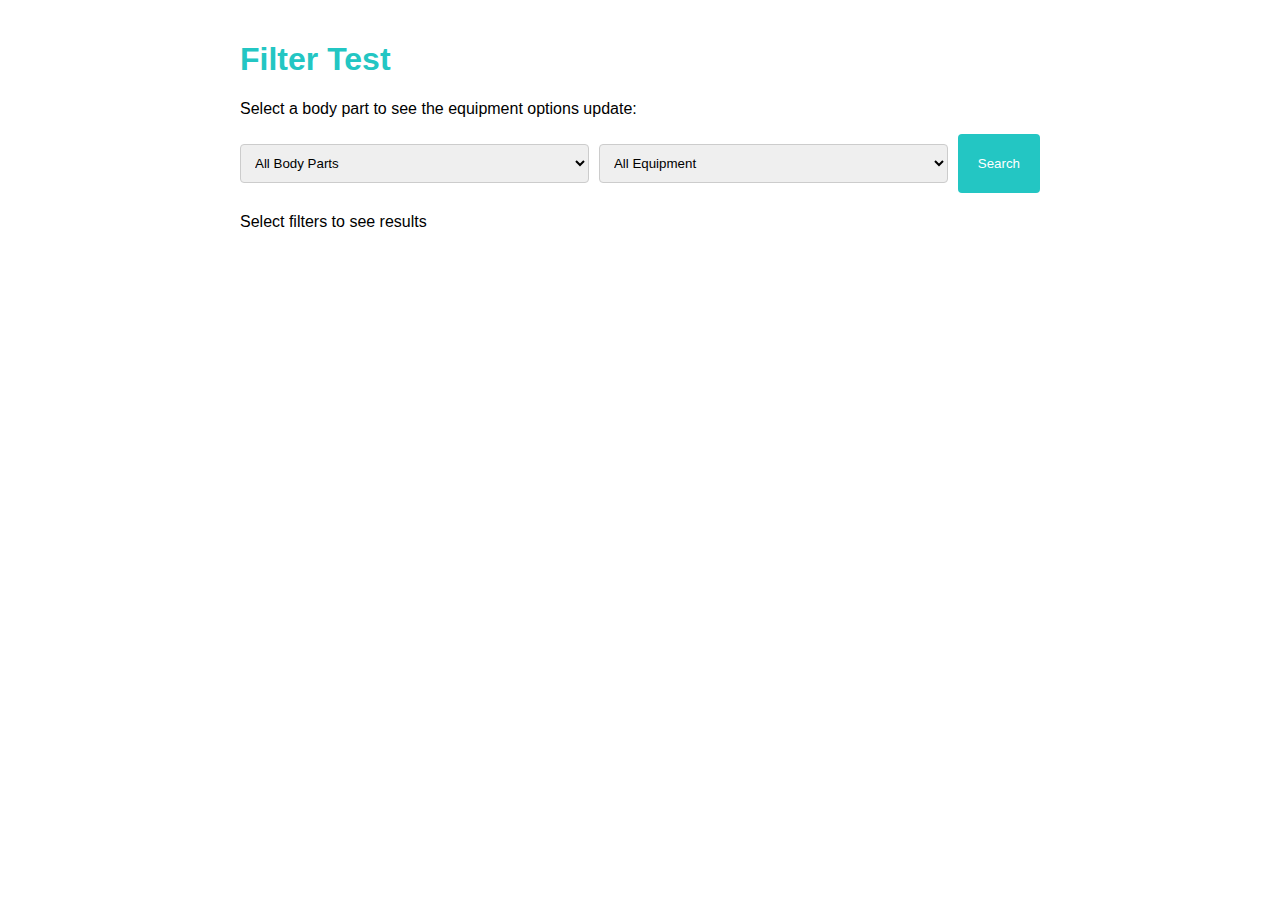
<file: filter-test.html>
<!DOCTYPE html>
<html lang="en">
<head>
    <meta charset="UTF-8">
    <meta name="viewport" content="width=device-width, initial-scale=1.0">
    <title>Filter Test</title>
    <style>
        body {
            font-family: Arial, sans-serif;
            max-width: 800px;
            margin: 0 auto;
            padding: 20px;
        }
        h1 {
            color: #23c6c3;
        }
        select {
            padding: 10px;
            margin: 10px 0;
            width: 100%;
            border-radius: 4px;
            border: 1px solid #ccc;
        }
        button {
            background-color: #23c6c3;
            color: white;
            border: none;
            padding: 10px 20px;
            border-radius: 4px;
            cursor: pointer;
        }
        .filter-container {
            display: flex;
            gap: 10px;
            margin-bottom: 20px;
        }
        .filter-container select {
            flex: 1;
        }
    </style>
</head>
<body>
    <h1>Filter Test</h1>
    <p>Select a body part to see the equipment options update:</p>
    
    <div class="filter-container">
        <select id="body-parts-filter">
            <option value="">All Body Parts</option>
            <option value="upper-body">Upper Body</option>
            <option value="lower-body">Lower Body</option>
            <option value="core">Core</option>
            <option value="cardio">Cardio</option>
            <option value="flexibility">Flexibility</option>
            <option value="strength">Strength Training</option>
        </select>
        
        <select id="equipment-filter">
            <option value="">All Equipment</option>
            <!-- Equipment options will be populated based on body part selection -->
        </select>
        
        <button id="search-btn">Search</button>
    </div>
    
    <div id="results">
        <p>Select filters to see results</p>
    </div>
    
    <script>
        // Equipment types with descriptions
        const equipmentTypes = {
            "treadmill": {
                name: "Treadmill",
                description: "Running or walking machine for cardio workouts",
                trainingFocus: ["cardio", "lower-body"]
            },
            "elliptical": {
                name: "Elliptical",
                description: "Low-impact cardio machine that simulates walking, running, or stair climbing",
                trainingFocus: ["cardio", "lower-body"]
            },
            "stationary-bike": {
                name: "Stationary Bike",
                description: "Indoor cycling machine for cardio workouts",
                trainingFocus: ["cardio", "lower-body"]
            },
            "rowing-machine": {
                name: "Rowing Machine",
                description: "Full-body cardio machine that simulates rowing",
                trainingFocus: ["cardio", "upper-body", "core", "lower-body"]
            },
            "stair-climber": {
                name: "Stair Climber",
                description: "Cardio machine that simulates climbing stairs",
                trainingFocus: ["cardio", "lower-body"]
            },
            "cross-trainer": {
                name: "Cross Trainer",
                description: "Full-body cardio machine combining features of elliptical, stair climber, and bike",
                trainingFocus: ["cardio", "upper-body", "lower-body"]
            },
            "free-weights": {
                name: "Free Weights",
                description: "Dumbbells, barbells, and weight plates for strength training",
                trainingFocus: ["strength", "upper-body", "lower-body", "core"]
            },
            "weight-machines": {
                name: "Weight Machines",
                description: "Guided resistance machines for targeted strength training",
                trainingFocus: ["strength", "upper-body", "lower-body"]
            },
            "squat-rack": {
                name: "Squat Rack",
                description: "Equipment for performing barbell squats and other compound exercises",
                trainingFocus: ["strength", "lower-body", "core"]
            },
            "bench-press": {
                name: "Bench Press",
                description: "Equipment for performing chest and upper body pressing exercises",
                trainingFocus: ["strength", "upper-body"]
            },
            "cable-machine": {
                name: "Cable Machine",
                description: "Versatile machine using cables and pulleys for various exercises",
                trainingFocus: ["strength", "upper-body", "lower-body", "core"]
            },
            "smith-machine": {
                name: "Smith Machine",
                description: "Barbell fixed within steel rails for guided lifting",
                trainingFocus: ["strength", "upper-body", "lower-body"]
            },
            "deadlift-platform": {
                name: "Deadlift Platform",
                description: "Specialized platform for performing deadlifts",
                trainingFocus: ["strength", "lower-body", "core", "upper-body"]
            },
            "olympic-lifting-area": {
                name: "Olympic Lifting Area",
                description: "Dedicated space for Olympic weightlifting movements",
                trainingFocus: ["strength", "lower-body", "upper-body", "core"]
            },
            "yoga-studio": {
                name: "Yoga Studio",
                description: "Dedicated space for yoga practice",
                trainingFocus: ["flexibility", "core"]
            },
            "pilates-equipment": {
                name: "Pilates Equipment",
                description: "Specialized equipment for Pilates exercises",
                trainingFocus: ["flexibility", "core"]
            },
            "stretching-area": {
                name: "Stretching Area",
                description: "Dedicated space for stretching and mobility work",
                trainingFocus: ["flexibility"]
            },
            "functional-training-area": {
                name: "Functional Training Area",
                description: "Space for functional movement exercises with equipment like kettlebells, medicine balls, and TRX",
                trainingFocus: ["strength", "cardio", "core", "flexibility"]
            },
            "boxing-area": {
                name: "Boxing Area",
                description: "Space with punching bags and boxing equipment",
                trainingFocus: ["cardio", "upper-body", "core"]
            }
        };
        
        // Function to update equipment options based on selected body part
        function updateEquipmentOptions(selectedBodyPart) {
            console.log('Body part changed to:', selectedBodyPart);
            
            const equipmentFilter = document.getElementById('equipment-filter');
            
            // Clear current options except the first one
            while (equipmentFilter.options.length > 1) {
                equipmentFilter.remove(1);
            }
            
            // If no body part is selected, show all equipment options
            if (!selectedBodyPart) {
                console.log('No body part selected, showing all equipment');
                Object.keys(equipmentTypes).forEach(key => {
                    const option = document.createElement('option');
                    option.value = key;
                    option.textContent = equipmentTypes[key].name;
                    equipmentFilter.appendChild(option);
                });
                return;
            }
            
            // Filter equipment that targets the selected body part
            const relevantEquipment = Object.keys(equipmentTypes).filter(key => {
                return equipmentTypes[key].trainingFocus && 
                       equipmentTypes[key].trainingFocus.includes(selectedBodyPart);
            });
            
            console.log(`Found ${relevantEquipment.length} equipment items for ${selectedBodyPart}`);
            
            // Add filtered equipment options
            relevantEquipment.forEach(key => {
                const option = document.createElement('option');
                option.value = key;
                option.textContent = equipmentTypes[key].name;
                equipmentFilter.appendChild(option);
            });
            
            // If no equipment found for this body part, show a message
            if (relevantEquipment.length === 0) {
                const option = document.createElement('option');
                option.value = "";
                option.textContent = "No specific equipment for this body part";
                option.disabled = true;
                equipmentFilter.appendChild(option);
            }
        }
        
        // Add change event listener to body parts filter
        const bodyPartsFilter = document.getElementById('body-parts-filter');
        
        // Direct onchange attribute
        bodyPartsFilter.onchange = function() {
            const selectedValue = this.value;
            console.log('Direct onchange - Body part changed to:', selectedValue);
            updateEquipmentOptions(selectedValue);
            updateResults();
        };
        
        // Also add a click handler for each option
        Array.from(bodyPartsFilter.options).forEach(option => {
            option.onclick = function() {
                console.log('Option clicked:', this.value);
                // Force the select to update its value
                bodyPartsFilter.value = this.value;
                // Manually trigger the change
                updateEquipmentOptions(this.value);
                updateResults();
            };
        });
        
        // Add change event listener to equipment filter
        document.getElementById('equipment-filter').addEventListener('change', function() {
            updateResults();
        });
        
        // Add click event listener to search button
        document.getElementById('search-btn').addEventListener('click', function() {
            updateResults();
        });
        
        // Function to update results
        function updateResults() {
            const bodyPart = document.getElementById('body-parts-filter').value;
            const equipment = document.getElementById('equipment-filter').value;
            
            let resultsText = '';
            
            if (bodyPart && equipment) {
                resultsText = `Showing gyms with ${equipmentTypes[equipment].name} for ${bodyPart} training`;
            } else if (bodyPart) {
                resultsText = `Showing gyms with equipment for ${bodyPart} training`;
            } else if (equipment) {
                resultsText = `Showing gyms with ${equipmentTypes[equipment].name}`;
            } else {
                resultsText = 'Showing all gyms';
            }
            
            document.getElementById('results').innerHTML = `<p>${resultsText}</p>`;
        }
        
        // Initialize equipment options
        updateEquipmentOptions('');
    </script>
</body>
</html>
</file>
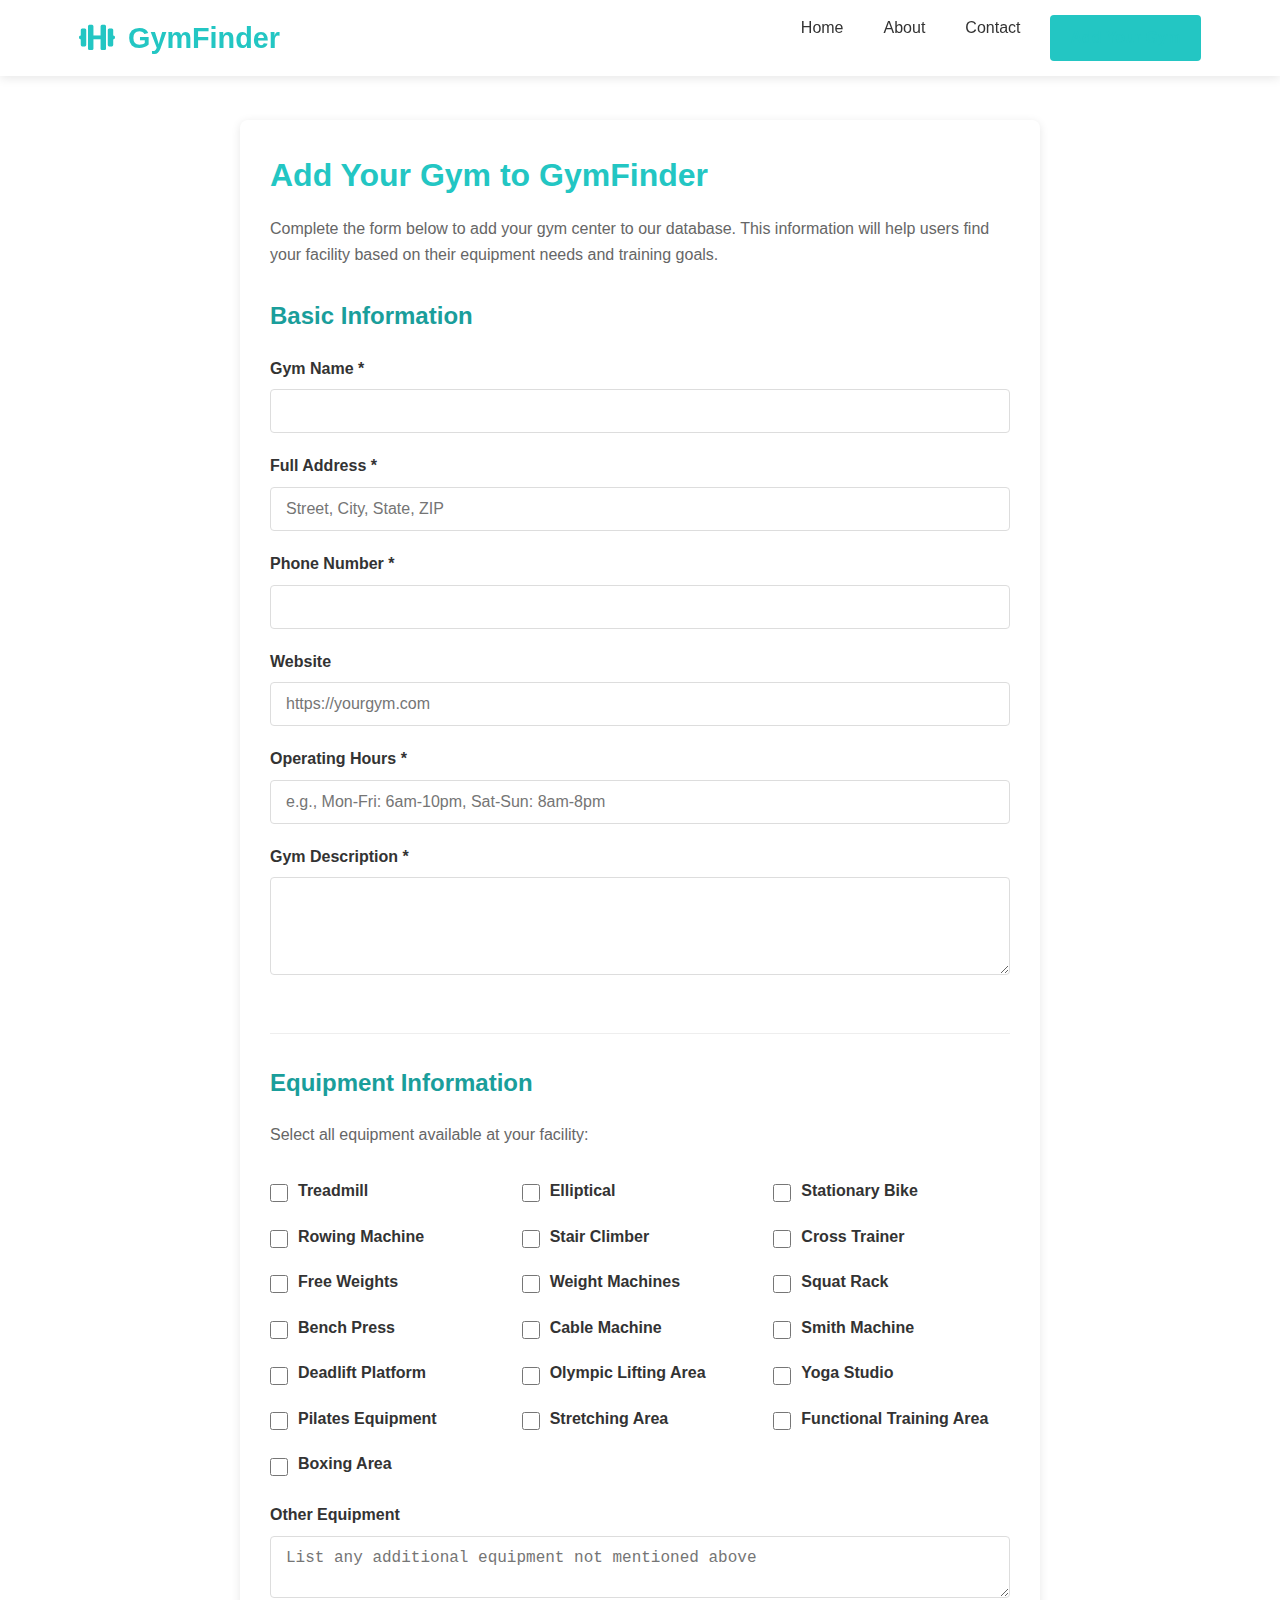
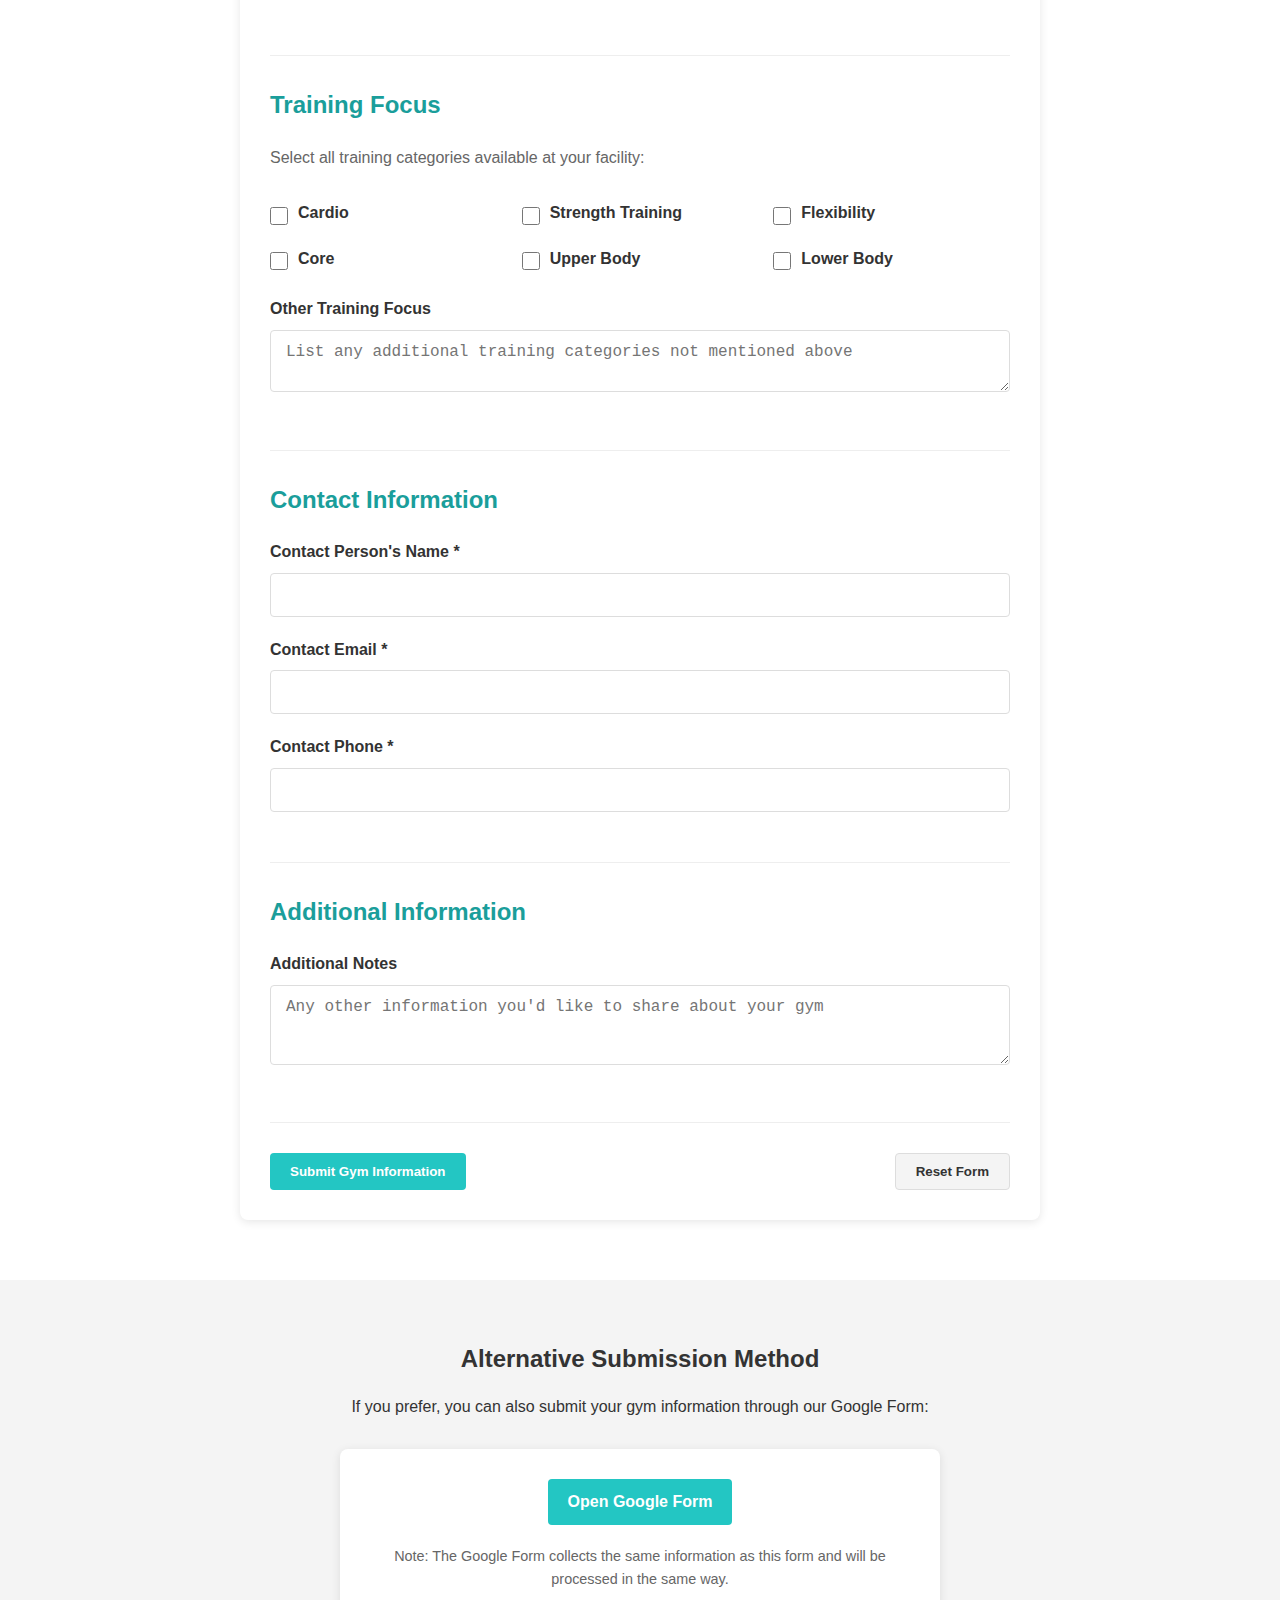
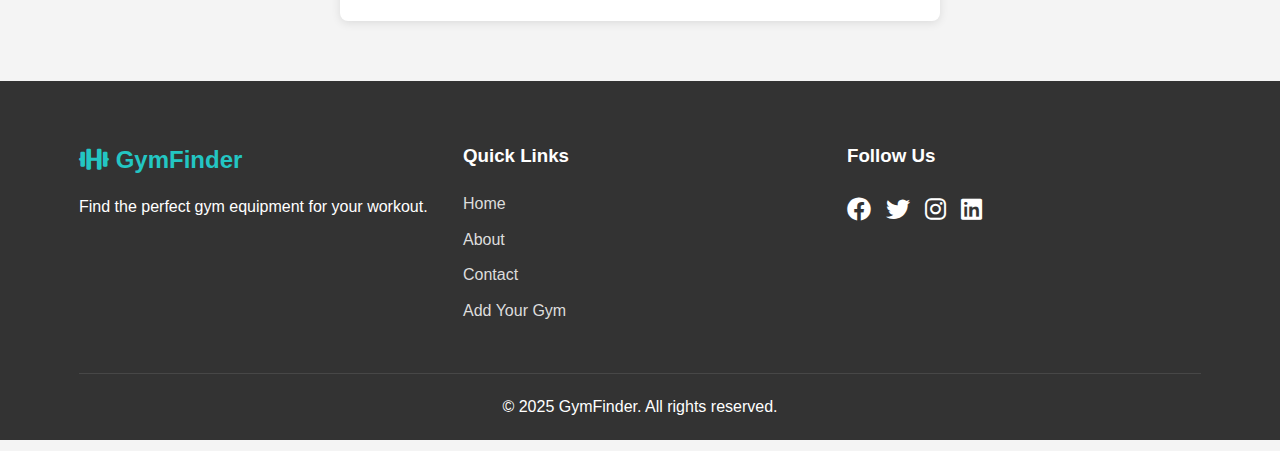
<file: form.html>
<!DOCTYPE html>
<html lang="en">
<head>
    <meta charset="UTF-8">
    <meta name="viewport" content="width=device-width, initial-scale=1.0">
    <title>Add Your Gym - GymFinder</title>
    <link rel="stylesheet" href="css/styles.css">
    <link rel="stylesheet" href="css/form-styles.css">
    <link rel="stylesheet" href="https://cdnjs.cloudflare.com/ajax/libs/font-awesome/6.0.0-beta3/css/all.min.css">
</head>
<body>
    <header>
        <div class="container">
            <div class="logo">
                <h1><i class="fas fa-dumbbell"></i> GymFinder</h1>
            </div>
            <nav>
                <ul>
                    <li><a href="index.html">Home</a></li>
                    <li><a href="index.html#about">About</a></li>
                    <li><a href="index.html#contact">Contact</a></li>
                    <li><a href="form.html" class="active btn-primary">Add Your Gym</a></li>
                </ul>
            </nav>
        </div>
    </header>

    <section class="form-section">
        <div class="container">
            <div class="form-container">
                <h1>Add Your Gym to GymFinder</h1>
                <p>Complete the form below to add your gym center to our database. This information will help users find your facility based on their equipment needs and training goals.</p>
                
                <form id="gym-submission-form">
                    <div class="form-group">
                        <h2>Basic Information</h2>
                        
                        <div class="input-group">
                            <label for="gym-name">Gym Name *</label>
                            <input type="text" id="gym-name" name="gym-name" required>
                        </div>
                        
                        <div class="input-group">
                            <label for="gym-address">Full Address *</label>
                            <input type="text" id="gym-address" name="gym-address" placeholder="Street, City, State, ZIP" required>
                        </div>
                        
                        <div class="input-group">
                            <label for="gym-phone">Phone Number *</label>
                            <input type="tel" id="gym-phone" name="gym-phone" required>
                        </div>
                        
                        <div class="input-group">
                            <label for="gym-website">Website</label>
                            <input type="url" id="gym-website" name="gym-website" placeholder="https://yourgym.com">
                        </div>
                        
                        <div class="input-group">
                            <label for="gym-hours">Operating Hours *</label>
                            <input type="text" id="gym-hours" name="gym-hours" placeholder="e.g., Mon-Fri: 6am-10pm, Sat-Sun: 8am-8pm" required>
                        </div>
                        
                        <div class="input-group">
                            <label for="gym-description">Gym Description *</label>
                            <textarea id="gym-description" name="gym-description" rows="4" required></textarea>
                        </div>
                    </div>
                    
                    <div class="form-group">
                        <h2>Equipment Information</h2>
                        <p>Select all equipment available at your facility:</p>
                        
                        <div class="checkbox-grid">
                            <div class="checkbox-item">
                                <input type="checkbox" id="eq-treadmill" name="equipment" value="treadmill">
                                <label for="eq-treadmill">Treadmill</label>
                            </div>
                            <div class="checkbox-item">
                                <input type="checkbox" id="eq-elliptical" name="equipment" value="elliptical">
                                <label for="eq-elliptical">Elliptical</label>
                            </div>
                            <div class="checkbox-item">
                                <input type="checkbox" id="eq-stationary-bike" name="equipment" value="stationary-bike">
                                <label for="eq-stationary-bike">Stationary Bike</label>
                            </div>
                            <div class="checkbox-item">
                                <input type="checkbox" id="eq-rowing-machine" name="equipment" value="rowing-machine">
                                <label for="eq-rowing-machine">Rowing Machine</label>
                            </div>
                            <div class="checkbox-item">
                                <input type="checkbox" id="eq-stair-climber" name="equipment" value="stair-climber">
                                <label for="eq-stair-climber">Stair Climber</label>
                            </div>
                            <div class="checkbox-item">
                                <input type="checkbox" id="eq-cross-trainer" name="equipment" value="cross-trainer">
                                <label for="eq-cross-trainer">Cross Trainer</label>
                            </div>
                            <div class="checkbox-item">
                                <input type="checkbox" id="eq-free-weights" name="equipment" value="free-weights">
                                <label for="eq-free-weights">Free Weights</label>
                            </div>
                            <div class="checkbox-item">
                                <input type="checkbox" id="eq-weight-machines" name="equipment" value="weight-machines">
                                <label for="eq-weight-machines">Weight Machines</label>
                            </div>
                            <div class="checkbox-item">
                                <input type="checkbox" id="eq-squat-rack" name="equipment" value="squat-rack">
                                <label for="eq-squat-rack">Squat Rack</label>
                            </div>
                            <div class="checkbox-item">
                                <input type="checkbox" id="eq-bench-press" name="equipment" value="bench-press">
                                <label for="eq-bench-press">Bench Press</label>
                            </div>
                            <div class="checkbox-item">
                                <input type="checkbox" id="eq-cable-machine" name="equipment" value="cable-machine">
                                <label for="eq-cable-machine">Cable Machine</label>
                            </div>
                            <div class="checkbox-item">
                                <input type="checkbox" id="eq-smith-machine" name="equipment" value="smith-machine">
                                <label for="eq-smith-machine">Smith Machine</label>
                            </div>
                            <div class="checkbox-item">
                                <input type="checkbox" id="eq-deadlift-platform" name="equipment" value="deadlift-platform">
                                <label for="eq-deadlift-platform">Deadlift Platform</label>
                            </div>
                            <div class="checkbox-item">
                                <input type="checkbox" id="eq-olympic-lifting-area" name="equipment" value="olympic-lifting-area">
                                <label for="eq-olympic-lifting-area">Olympic Lifting Area</label>
                            </div>
                            <div class="checkbox-item">
                                <input type="checkbox" id="eq-yoga-studio" name="equipment" value="yoga-studio">
                                <label for="eq-yoga-studio">Yoga Studio</label>
                            </div>
                            <div class="checkbox-item">
                                <input type="checkbox" id="eq-pilates-equipment" name="equipment" value="pilates-equipment">
                                <label for="eq-pilates-equipment">Pilates Equipment</label>
                            </div>
                            <div class="checkbox-item">
                                <input type="checkbox" id="eq-stretching-area" name="equipment" value="stretching-area">
                                <label for="eq-stretching-area">Stretching Area</label>
                            </div>
                            <div class="checkbox-item">
                                <input type="checkbox" id="eq-functional-training-area" name="equipment" value="functional-training-area">
                                <label for="eq-functional-training-area">Functional Training Area</label>
                            </div>
                            <div class="checkbox-item">
                                <input type="checkbox" id="eq-boxing-area" name="equipment" value="boxing-area">
                                <label for="eq-boxing-area">Boxing Area</label>
                            </div>
                        </div>
                        
                        <div class="input-group">
                            <label for="other-equipment">Other Equipment</label>
                            <textarea id="other-equipment" name="other-equipment" rows="2" placeholder="List any additional equipment not mentioned above"></textarea>
                        </div>
                    </div>
                    
                    <div class="form-group">
                        <h2>Training Focus</h2>
                        <p>Select all training categories available at your facility:</p>
                        
                        <div class="checkbox-grid">
                            <div class="checkbox-item">
                                <input type="checkbox" id="tf-cardio" name="training-focus" value="cardio">
                                <label for="tf-cardio">Cardio</label>
                            </div>
                            <div class="checkbox-item">
                                <input type="checkbox" id="tf-strength" name="training-focus" value="strength">
                                <label for="tf-strength">Strength Training</label>
                            </div>
                            <div class="checkbox-item">
                                <input type="checkbox" id="tf-flexibility" name="training-focus" value="flexibility">
                                <label for="tf-flexibility">Flexibility</label>
                            </div>
                            <div class="checkbox-item">
                                <input type="checkbox" id="tf-core" name="training-focus" value="core">
                                <label for="tf-core">Core</label>
                            </div>
                            <div class="checkbox-item">
                                <input type="checkbox" id="tf-upper-body" name="training-focus" value="upper-body">
                                <label for="tf-upper-body">Upper Body</label>
                            </div>
                            <div class="checkbox-item">
                                <input type="checkbox" id="tf-lower-body" name="training-focus" value="lower-body">
                                <label for="tf-lower-body">Lower Body</label>
                            </div>
                        </div>
                        
                        <div class="input-group">
                            <label for="other-training">Other Training Focus</label>
                            <textarea id="other-training" name="other-training" rows="2" placeholder="List any additional training categories not mentioned above"></textarea>
                        </div>
                    </div>
                    
                    <div class="form-group">
                        <h2>Contact Information</h2>
                        
                        <div class="input-group">
                            <label for="contact-name">Contact Person's Name *</label>
                            <input type="text" id="contact-name" name="contact-name" required>
                        </div>
                        
                        <div class="input-group">
                            <label for="contact-email">Contact Email *</label>
                            <input type="email" id="contact-email" name="contact-email" required>
                        </div>
                        
                        <div class="input-group">
                            <label for="contact-phone">Contact Phone *</label>
                            <input type="tel" id="contact-phone" name="contact-phone" required>
                        </div>
                    </div>
                    
                    <div class="form-group">
                        <h2>Additional Information</h2>
                        
                        <div class="input-group">
                            <label for="additional-notes">Additional Notes</label>
                            <textarea id="additional-notes" name="additional-notes" rows="3" placeholder="Any other information you'd like to share about your gym"></textarea>
                        </div>
                    </div>
                    
                    <div class="form-actions">
                        <button type="submit" class="btn-primary">Submit Gym Information</button>
                        <button type="reset" class="btn-secondary">Reset Form</button>
                    </div>
                </form>
            </div>
        </div>
    </section>

    <section class="google-form-section">
        <div class="container">
            <h2>Alternative Submission Method</h2>
            <p>If you prefer, you can also submit your gym information through our Google Form:</p>
            <div class="google-form-container">
                <a href="https://forms.gle/exampleGymFinderForm" class="btn-primary" target="_blank">Open Google Form</a>
                <p class="form-note">Note: The Google Form collects the same information as this form and will be processed in the same way.</p>
            </div>
        </div>
    </section>

    <footer>
        <div class="container">
            <div class="footer-content">
                <div class="footer-logo">
                    <h2><i class="fas fa-dumbbell"></i> GymFinder</h2>
                    <p>Find the perfect gym equipment for your workout.</p>
                </div>
                <div class="footer-links">
                    <h3>Quick Links</h3>
                    <ul>
                        <li><a href="index.html">Home</a></li>
                        <li><a href="index.html#about">About</a></li>
                        <li><a href="index.html#contact">Contact</a></li>
                        <li><a href="form.html">Add Your Gym</a></li>
                    </ul>
                </div>
                <div class="footer-social">
                    <h3>Follow Us</h3>
                    <div class="social-icons">
                        <a href="#"><i class="fab fa-facebook"></i></a>
                        <a href="#"><i class="fab fa-twitter"></i></a>
                        <a href="#"><i class="fab fa-instagram"></i></a>
                        <a href="#"><i class="fab fa-linkedin"></i></a>
                    </div>
                </div>
            </div>
            <div class="footer-bottom">
                <p>&copy; 2025 GymFinder. All rights reserved.</p>
            </div>
        </div>
    </footer>

    <script src="js/form.js"></script>
</body>
</html>
</file>
<file: css/styles.css>
/* Global Styles */
:root {
    --primary-color: #23c6c3;
    --secondary-color: #1a9e9b;
    --accent-color: #FF9800;
    --text-color: #333;
    --light-gray: #f4f4f4;
    --dark-gray: #666;
    --white: #fff;
    --shadow: 0 2px 10px rgba(0, 0, 0, 0.1);
    --transition: all 0.3s ease;
}

* {
    margin: 0;
    padding: 0;
    box-sizing: border-box;
}

body {
    font-family: 'Segoe UI', Tahoma, Geneva, Verdana, sans-serif;
    line-height: 1.6;
    color: var(--text-color);
    background-color: var(--light-gray);
}

.container {
    width: 90%;
    max-width: 1200px;
    margin: 0 auto;
    padding: 0 15px;
}

a {
    text-decoration: none;
    color: var(--text-color);
}

ul {
    list-style: none;
}

.btn-primary {
    background-color: var(--primary-color);
    color: var(--white);
    padding: 10px 20px;
    border: none;
    border-radius: 4px;
    cursor: pointer;
    transition: var(--transition);
    font-weight: 600;
    display: inline-block;
}

.btn-primary:hover {
    background-color: var(--secondary-color);
}

section {
    padding: 60px 0;
}

h1, h2, h3 {
    margin-bottom: 15px;
}

/* Header Styles */
header {
    background-color: var(--white);
    box-shadow: var(--shadow);
    position: fixed;
    width: 100%;
    top: 0;
    z-index: 100;
}

header .container {
    display: flex;
    justify-content: space-between;
    align-items: center;
    padding: 15px;
}

.logo h1 {
    font-size: 1.8rem;
    margin-bottom: 0;
    color: var(--primary-color);
}

.logo i {
    margin-right: 5px;
}

nav ul {
    display: flex;
}

nav ul li {
    margin-left: 20px;
}

nav ul li a {
    padding: 10px;
    transition: var(--transition);
}

nav ul li a:hover, nav ul li a.active {
    color: var(--primary-color);
}

/* Hero Section */
.hero {
    background: linear-gradient(rgba(0, 0, 0, 0.7), rgba(0, 0, 0, 0.7)), url('https://images.unsplash.com/photo-1534438327276-14e5300c3a48?ixlib=rb-1.2.1&auto=format&fit=crop&w=1350&q=80');
    background-size: cover;
    background-position: center;
    color: var(--white);
    text-align: center;
    padding: 120px 0 60px;
}

.hero-content h1 {
    font-size: 2.5rem;
    margin-bottom: 20px;
}

.hero-content p {
    font-size: 1.2rem;
    margin-bottom: 30px;
}

.search-container {
    background-color: rgba(255, 255, 255, 0.1);
    padding: 20px;
    border-radius: 8px;
    max-width: 800px;
    margin: 0 auto;
}

.search-box {
    display: flex;
    margin-bottom: 15px;
}

.search-box input {
    flex: 1;
    padding: 12px 15px;
    border: none;
    border-radius: 4px 0 0 4px;
    font-size: 1rem;
}

.search-box button {
    background-color: var(--accent-color);
    color: var(--white);
    border: none;
    padding: 0 15px;
    border-radius: 0 4px 4px 0;
    cursor: pointer;
}

.region-buttons {
    display: flex;
    flex-wrap: wrap;
    gap: 10px;
    margin-bottom: 15px;
    justify-content: center;
}

.region-btn {
    padding: 10px 15px;
    background-color: var(--light-gray);
    border: 2px solid var(--primary-color);
    border-radius: 4px;
    font-size: 1rem;
    cursor: pointer;
    transition: var(--transition);
    color: var(--text-color);
}

.region-btn:hover {
    background-color: rgba(35, 198, 195, 0.1);
}

.region-btn.active {
    background-color: var(--primary-color);
    color: var(--white);
}

.filter-container {
    display: flex;
    flex-wrap: wrap;
    gap: 10px;
}

.filter-container select {
    flex: 1;
    padding: 12px 15px;
    border: none;
    border-radius: 4px;
    font-size: 1rem;
    min-width: 200px;
}

.filter-container button {
    padding: 12px 25px;
    font-size: 1rem;
}

/* Results Section */
.results-section {
    background-color: var(--white);
}

.results-container {
    display: grid;
    grid-template-columns: 1fr 1fr;
    gap: 30px;
}

.map-container {
    height: 500px;
    border-radius: 8px;
    overflow: hidden;
    box-shadow: var(--shadow);
}

#map {
    height: 100%;
    width: 100%;
}

.results-list {
    padding: 20px;
    background-color: var(--light-gray);
    border-radius: 8px;
    box-shadow: var(--shadow);
}

.results-list h2 {
    color: var(--primary-color);
}

#results-count {
    margin-bottom: 15px;
    color: var(--dark-gray);
}

.gym-card {
    background-color: var(--white);
    border-radius: 8px;
    padding: 15px;
    margin-bottom: 15px;
    box-shadow: var(--shadow);
    transition: var(--transition);
}

.gym-card:hover {
    transform: translateY(-5px);
}

.gym-card h3 {
    color: var(--primary-color);
    margin-bottom: 10px;
}

.gym-card-header {
    display: flex;
    justify-content: space-between;
    align-items: flex-start;
}

.gym-rating {
    color: var(--accent-color);
    font-weight: bold;
}

.gym-address {
    color: var(--dark-gray);
    margin-bottom: 10px;
}

.region-badge {
    display: inline-block;
    background-color: var(--primary-color);
    color: var(--white);
    padding: 3px 8px;
    border-radius: 4px;
    font-size: 0.8rem;
    margin-left: 8px;
    font-weight: bold;
}

.gym-equipment, .gym-training {
    margin-top: 10px;
}

.gym-equipment h4, .gym-training h4 {
    font-size: 0.9rem;
    color: var(--dark-gray);
    margin-bottom: 5px;
}

.tag {
    display: inline-block;
    background-color: var(--light-gray);
    padding: 3px 8px;
    border-radius: 4px;
    font-size: 0.8rem;
    margin-right: 5px;
    margin-bottom: 5px;
}

.gym-actions {
    margin-top: 15px;
    display: flex;
    justify-content: space-between;
}

.gym-actions button {
    background-color: transparent;
    border: 1px solid var(--primary-color);
    color: var(--primary-color);
    padding: 5px 10px;
    border-radius: 4px;
    cursor: pointer;
    transition: var(--transition);
}

.gym-actions button:hover {
    background-color: var(--primary-color);
    color: var(--white);
}

/* About Section */
.about-section {
    text-align: center;
}

.features {
    display: grid;
    grid-template-columns: repeat(auto-fit, minmax(250px, 1fr));
    gap: 30px;
    margin-top: 40px;
}

.feature {
    background-color: var(--white);
    padding: 30px;
    border-radius: 8px;
    box-shadow: var(--shadow);
    transition: var(--transition);
}

.feature:hover {
    transform: translateY(-10px);
}

.feature i {
    font-size: 2.5rem;
    color: var(--primary-color);
    margin-bottom: 20px;
}

/* Contact Section */
.contact-section {
    background-color: var(--light-gray);
    text-align: center;
}

#contact-form {
    max-width: 600px;
    margin: 30px auto 0;
    text-align: left;
}

.form-group {
    margin-bottom: 20px;
}

.form-group label {
    display: block;
    margin-bottom: 5px;
    font-weight: 600;
}

.form-group input, .form-group textarea {
    width: 100%;
    padding: 10px;
    border: 1px solid #ddd;
    border-radius: 4px;
    font-size: 1rem;
}

/* Footer */
footer {
    background-color: #333;
    color: var(--white);
    padding: 60px 0 20px;
}

.footer-content {
    display: grid;
    grid-template-columns: repeat(auto-fit, minmax(200px, 1fr));
    gap: 30px;
    margin-bottom: 40px;
}

.footer-logo h2 {
    color: var(--primary-color);
}

.footer-links h3, .footer-social h3 {
    color: var(--white);
    margin-bottom: 20px;
}

.footer-links ul li {
    margin-bottom: 10px;
}

.footer-links ul li a {
    color: #ddd;
    transition: var(--transition);
}

.footer-links ul li a:hover {
    color: var(--primary-color);
}

.social-icons {
    display: flex;
    gap: 15px;
}

.social-icons a {
    color: var(--white);
    font-size: 1.5rem;
    transition: var(--transition);
}

.social-icons a:hover {
    color: var(--primary-color);
}

.footer-bottom {
    text-align: center;
    padding-top: 20px;
    border-top: 1px solid rgba(255, 255, 255, 0.1);
}

/* Responsive Styles */
@media (max-width: 992px) {
    .results-container {
        grid-template-columns: 1fr;
    }
    
    .map-container {
        height: 400px;
    }
}

@media (max-width: 768px) {
    header .container {
        flex-direction: column;
    }
    
    nav ul {
        margin-top: 15px;
    }
    
    .hero {
        padding: 150px 0 60px;
    }
    
    .hero-content h1 {
        font-size: 2rem;
    }
    
    .filter-container {
        flex-direction: column;
    }
    
    .filter-container select, .filter-container button {
        width: 100%;
    }
}

@media (max-width: 576px) {
    nav ul {
        flex-wrap: wrap;
        justify-content: center;
    }
    
    nav ul li {
        margin: 5px 10px;
    }
    
    .feature {
        padding: 20px;
    }
}
</file>
<file: css/form-styles.css>
/* Form Styles */
.form-section {
    padding-top: 120px;
    background-color: var(--white);
}

.form-container {
    max-width: 800px;
    margin: 0 auto;
    padding: 30px;
    background-color: var(--white);
    border-radius: 8px;
    box-shadow: var(--shadow);
}

.form-container h1 {
    color: var(--primary-color);
    margin-bottom: 15px;
}

.form-container p {
    margin-bottom: 30px;
    color: var(--dark-gray);
}

.form-group {
    margin-bottom: 30px;
    padding-bottom: 30px;
    border-bottom: 1px solid #eee;
}

.form-group:last-child {
    border-bottom: none;
    padding-bottom: 0;
}

.form-group h2 {
    color: var(--secondary-color);
    font-size: 1.5rem;
    margin-bottom: 20px;
}

.input-group {
    margin-bottom: 20px;
}

.input-group label {
    display: block;
    margin-bottom: 8px;
    font-weight: 600;
}

.input-group input,
.input-group textarea,
.input-group select {
    width: 100%;
    padding: 12px 15px;
    border: 1px solid #ddd;
    border-radius: 4px;
    font-size: 1rem;
    transition: var(--transition);
}

.input-group input:focus,
.input-group textarea:focus,
.input-group select:focus {
    border-color: var(--primary-color);
    outline: none;
    box-shadow: 0 0 0 2px rgba(35, 198, 195, 0.2);
}

.checkbox-grid {
    display: grid;
    grid-template-columns: repeat(auto-fill, minmax(200px, 1fr));
    gap: 15px;
    margin-bottom: 20px;
}

.checkbox-item {
    display: flex;
    align-items: center;
}

.checkbox-item input[type="checkbox"] {
    margin-right: 10px;
    width: 18px;
    height: 18px;
}

.checkbox-item label {
    cursor: pointer;
}

.form-actions {
    display: flex;
    justify-content: space-between;
    margin-top: 30px;
}

.btn-secondary {
    background-color: #f4f4f4;
    color: var(--text-color);
    padding: 10px 20px;
    border: 1px solid #ddd;
    border-radius: 4px;
    cursor: pointer;
    transition: var(--transition);
    font-weight: 600;
}

.btn-secondary:hover {
    background-color: #e0e0e0;
}

/* Google Form Section */
.google-form-section {
    background-color: var(--light-gray);
    text-align: center;
    padding: 60px 0;
}

.google-form-container {
    max-width: 600px;
    margin: 30px auto 0;
    padding: 30px;
    background-color: var(--white);
    border-radius: 8px;
    box-shadow: var(--shadow);
}

.form-note {
    margin-top: 20px;
    font-size: 0.9rem;
    color: var(--dark-gray);
}

/* Responsive Styles */
@media (max-width: 768px) {
    .checkbox-grid {
        grid-template-columns: repeat(auto-fill, minmax(150px, 1fr));
    }
    
    .form-actions {
        flex-direction: column;
        gap: 15px;
    }
    
    .form-actions button {
        width: 100%;
    }
}

@media (max-width: 576px) {
    .form-container {
        padding: 20px;
    }
    
    .checkbox-grid {
        grid-template-columns: 1fr;
    }
}
</file>
